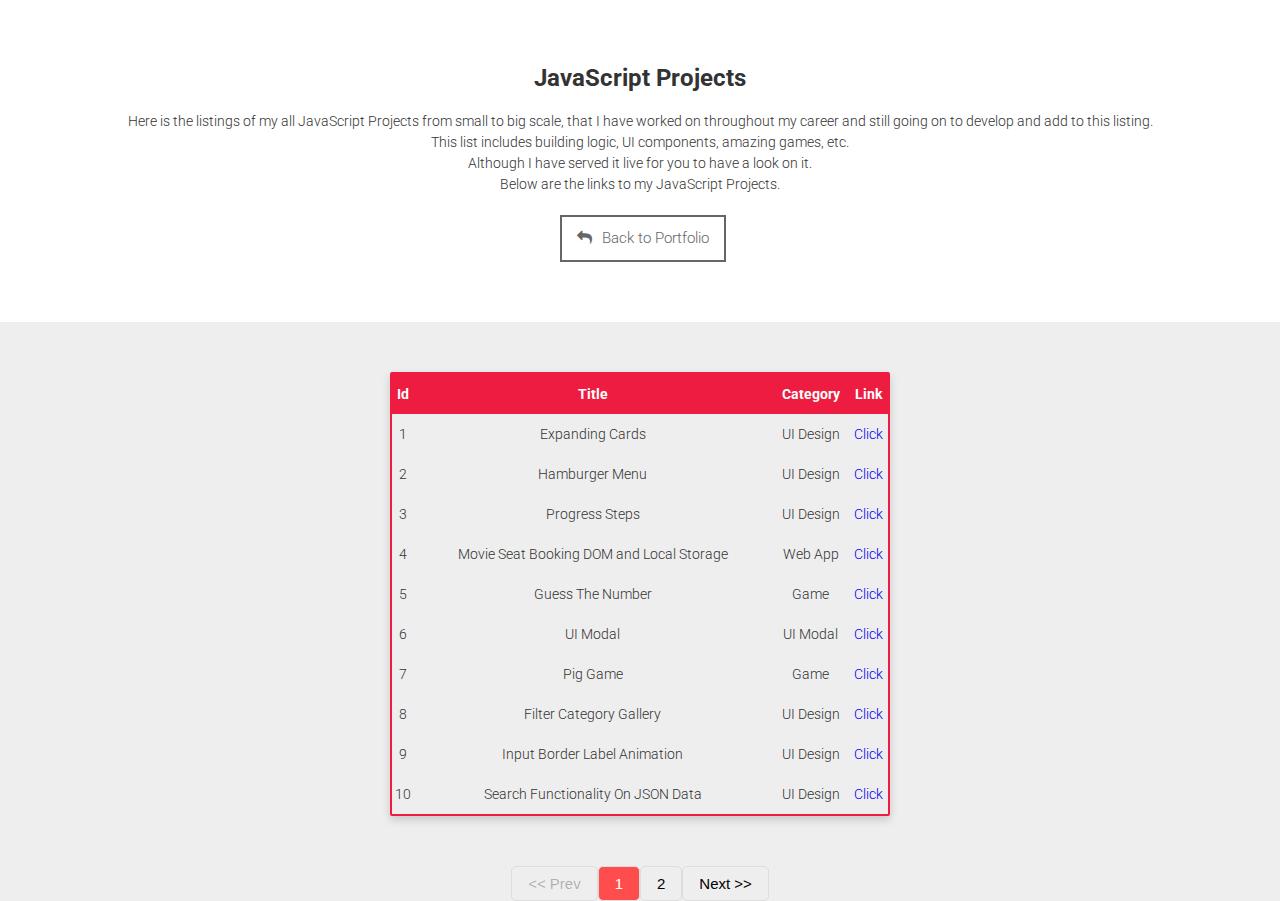
<file: index.html>
<!DOCTYPE html>
<html lang="en">
  <head>
    <meta charset="UTF-8" />
    <meta http-equiv="X-UA-Compatible" content="IE=edge" />
    <meta name="viewport" content="width=device-width, initial-scale=1.0" />
    <title>JavaScript Projects</title>
    <link rel="stylesheet" href="style.css" />
    <link rel="stylesheet" href="./demo.css" />
    <script src="./data.js"></script>
  </head>
  <body>
    <header class="intro">
      <h1>JavaScript Projects</h1>
      <p>
        Here is the listings of my all JavaScript Projects from small to big
        scale, that I have worked on throughout my career and still going on to
        develop and add to this listing.
      </p>
      <p>
        This list includes building logic, UI components, amazing games, etc.
      </p>
      <p>Although I have served it live for you to have a look on it.</p>
      <p>Below are the links to my JavaScript Projects.</p>

      <div class="action">
        <a
          href="https://jimi-chhatrala.github.io/"
          title="Back to Portfolio"
          class="btn back"
          target="_blank"
          >Back to Portfolio</a
        >
      </div>
    </header>
    <div id="box"></div>
    <script>
      var html = '<table id="myTable">';
      html +=
        '<tr><th>Id</th><th>Title</th><th>Category</th><th>Link</th></tr>';
      for (var i = 0; i < rows.length; i++) {
        html += '<tr>';
        html += '<td>' + rows[i].id + '</td>';
        html += '<td>' + rows[i].title + '</td>';
        html += '<td>' + rows[i].category + '</td>';
        html +=
          '<td><a href="' +
          rows[i].demolink +
          '" target="_blank" class="project__link">Click</a></td>';

        html += '</tr>';
      }
      html += '</table>';
      document.getElementById('box').innerHTML = html;
    </script>

    <!-- <div id="box"></div>
    <script>
      var html = '<ol>';
      for (var i = 0; i < rows.length; i++) {
        html += '<li>';
        html += '<a href="' + rows[i].link;
        html += '" target="_blank" class="project__link">' + rows[i].name;
        html += '</a>';
        html += '</li>';
      }
      html += '</ol>';
      document.getElementById('box').innerHTML = html;
    </script> -->
    <script src="./script.js"></script>
  </body>
</html>
</file>
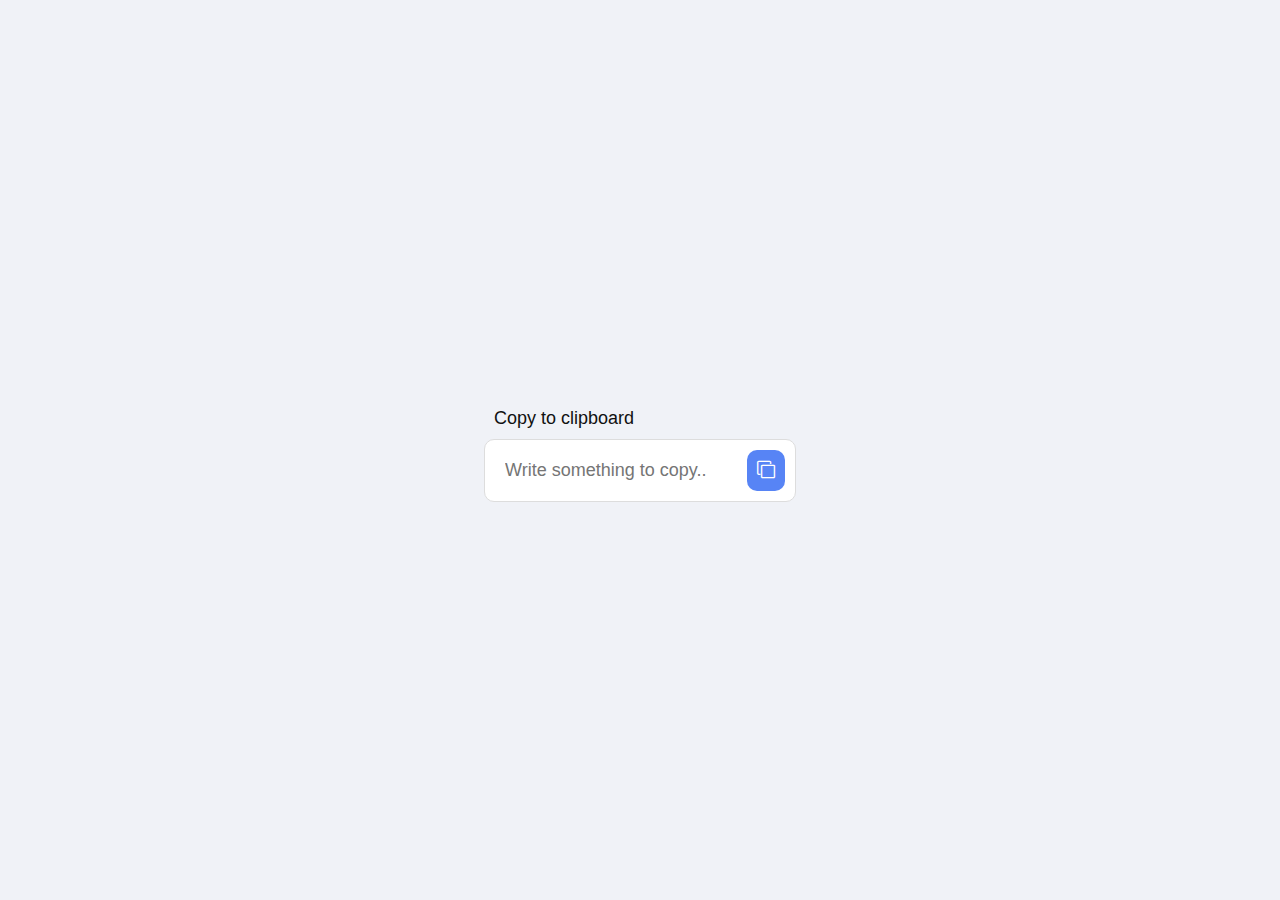
<file: Copy Text To Clipboard/index.html>
<!DOCTYPE html>
<html lang="en">
  <head>
    <meta charset="UTF-8" />
    <meta http-equiv="X-UA-Compatible" content="IE=edge" />
    <meta name="viewport" content="width=device-width, initial-scale=1.0" />
    <title>Copy to clipboard using HTML, CSS and JavaScript</title>
    <link
      rel="stylesheet"
      href="https://cdnjs.cloudflare.com/ajax/libs/font-awesome/4.7.0/css/font-awesome.min.css"
    />
    <link rel="stylesheet" href="./style.css" />
  </head>
  <body>
    <div class="container">
      <div class="label">Copy to clipboard</div>
      <div class="copy-text">
        <input
          type="text"
          class="text"
          placeholder="Write something to copy.."
        />
        <button>
          <i class="fa fa-clone"></i>
        </button>
      </div>
    </div>
    <script src="./script.js"></script>
  </body>
</html>
</file>
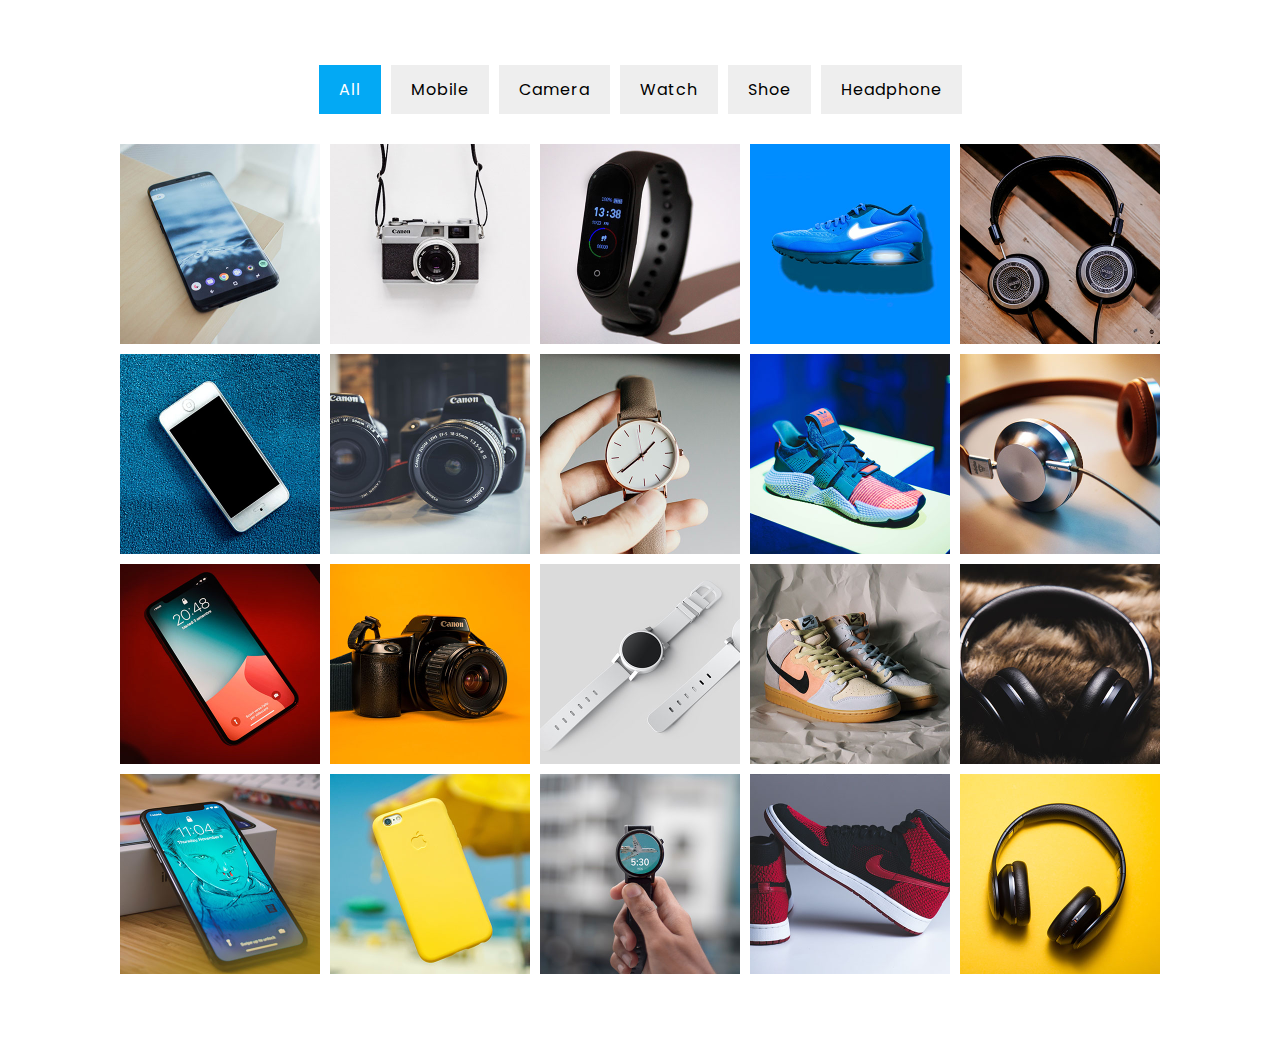
<file: Filter Category Gallery/index.html>
<!DOCTYPE html>
<html lang="en">
  <head>
    <meta charset="UTF-8" />
    <meta http-equiv="X-UA-Compatible" content="IE=edge" />
    <meta name="viewport" content="width=device-width, initial-scale=1.0" />
    <title>Portfolio Filter using Javascript</title>
    <link rel="stylesheet" href="style.css" />
  </head>
  <body>
    <section>
      <ul>
        <li class="list active" data-filter="all">All</li>
        <li class="list" data-filter="mobile">Mobile</li>
        <li class="list" data-filter="camera">Camera</li>
        <li class="list" data-filter="watch">Watch</li>
        <li class="list" data-filter="shoe">Shoe</li>
        <li class="list" data-filter="headphone">Headphone</li>
      </ul>

      <div class="product">
        <div class="itemBox" data-item="mobile">
          <img src="./images/mobile1.jpg" alt="" srcset="" />
        </div>
        <div class="itemBox" data-item="camera">
          <img src="./images/camera1.jpg" alt="" srcset="" />
        </div>
        <div class="itemBox" data-item="watch">
          <img src="./images/watch1.jpg" alt="" srcset="" />
        </div>
        <div class="itemBox" data-item="shoe">
          <img src="./images/shoe1.jpg" alt="" srcset="" />
        </div>
        <div class="itemBox" data-item="headphone">
          <img src="./images/headphone1.jpg" alt="" srcset="" />
        </div>
        <div class="itemBox" data-item="mobile">
          <img src="./images/mobile2.jpg" alt="" srcset="" />
        </div>
        <div class="itemBox" data-item="camera">
          <img src="./images/camera2.jpg" alt="" srcset="" />
        </div>
        <div class="itemBox" data-item="watch">
          <img src="./images/watch2.jpg" alt="" srcset="" />
        </div>
        <div class="itemBox" data-item="shoe">
          <img src="./images/shoe2.jpg" alt="" srcset="" />
        </div>
        <div class="itemBox" data-item="headphone">
          <img src="./images/headphone2.jpg" alt="" srcset="" />
        </div>
        <div class="itemBox" data-item="mobile">
          <img src="./images/mobile3.jpg" alt="" srcset="" />
        </div>
        <div class="itemBox" data-item="camera">
          <img src="./images/camera3.jpg" alt="" srcset="" />
        </div>
        <div class="itemBox" data-item="watch">
          <img src="./images/watch3.jpg" alt="" srcset="" />
        </div>
        <div class="itemBox" data-item="shoe">
          <img src="./images/shoe3.jpg" alt="" srcset="" />
        </div>
        <div class="itemBox" data-item="headphone">
          <img src="./images/headphone3.jpg" alt="" srcset="" />
        </div>
        <div class="itemBox" data-item="mobile">
          <img src="./images/mobile4.jpg" alt="" srcset="" />
        </div>
        <div class="itemBox" data-item="mobile">
          <img src="./images/mobile5.jpg" alt="" srcset="" />
        </div>
        <div class="itemBox" data-item="watch">
          <img src="./images/watch4.jpg" alt="" srcset="" />
        </div>
        <div class="itemBox" data-item="shoe">
          <img src="./images/shoe4.jpg" alt="" srcset="" />
        </div>
        <div class="itemBox" data-item="headphone">
          <img src="./images/headphone4.jpg" alt="" srcset="" />
        </div>
      </div>
    </section>

    <script>
      let list = document.querySelectorAll(".list");
      let itemBox = document.querySelectorAll(".itemBox");

      for (let i = 0; i < list.length; i++) {
        list[i].addEventListener("click", function () {
          for (let j = 0; j < list.length; j++) {
            list[j].classList.remove("active");
          }
          this.classList.add("active");

          let dataFilter = this.getAttribute("data-filter");

          for (let k = 0; k < itemBox.length; k++) {
            itemBox[k].classList.remove("active");
            itemBox[k].classList.add("hide");

            if (
              itemBox[k].getAttribute("data-item") == dataFilter ||
              dataFilter == "all"
            ) {
              itemBox[k].classList.remove("hide");
              itemBox[k].classList.add("active");
            }
          }
        });
      }
    </script>
  </body>
</html>
</file>
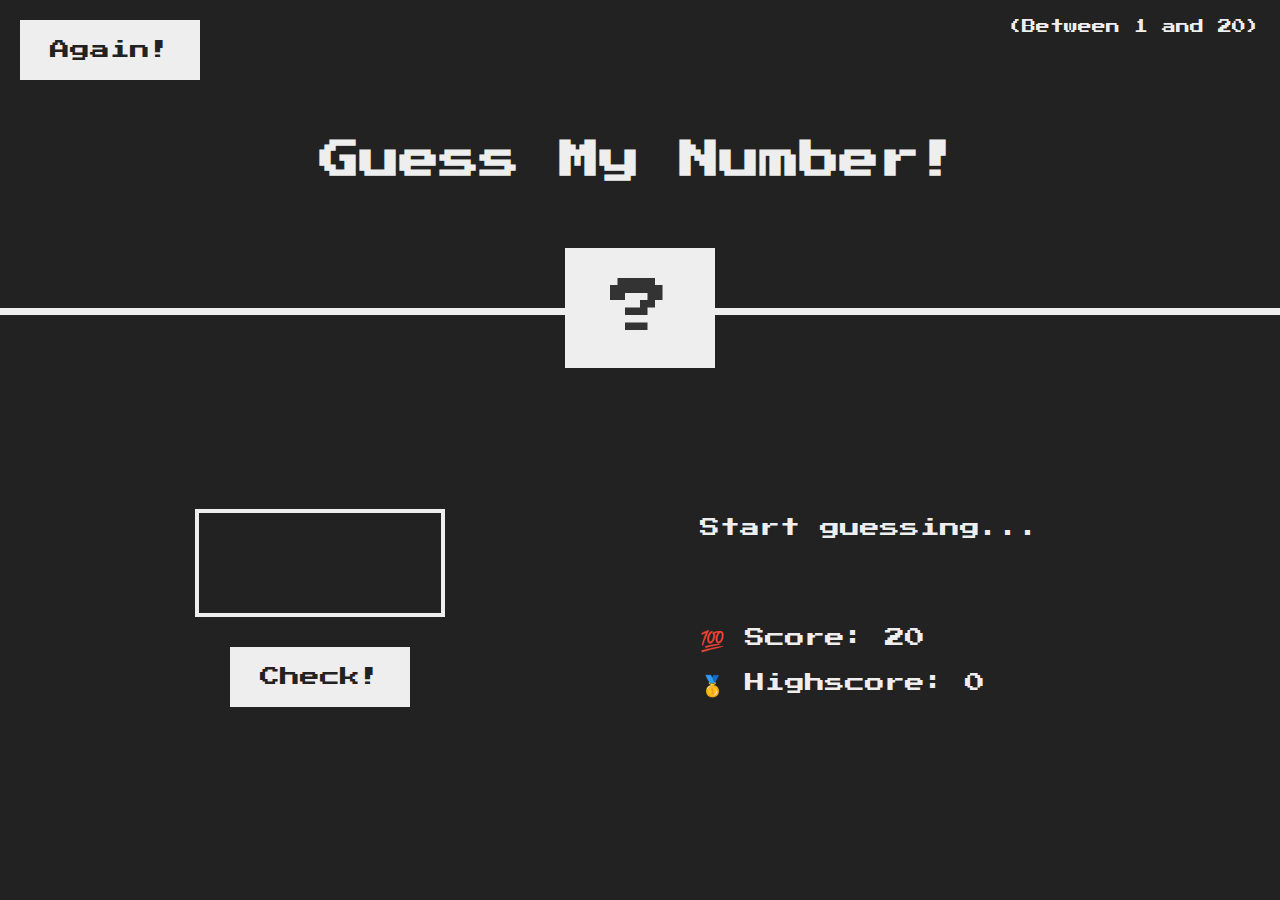
<file: Guess the number/index.html>
<!DOCTYPE html>
<html lang="en">
  <head>
    <meta charset="UTF-8" />
    <meta name="viewport" content="width=device-width, initial-scale=1.0" />
    <meta http-equiv="X-UA-Compatible" content="ie=edge" />
    <link rel="stylesheet" href="style.css" />
    <title>Guess My Number!</title>
  </head>
  <body>
    <header>
      <h1>Guess My Number!</h1>
      <p class="between">(Between 1 and 20)</p>
      <button class="btn again">Again!</button>
      <div class="number">?</div>
    </header>
    <main>
      <section class="left">
        <input type="number" class="guess" />
        <button class="btn check">Check!</button>
      </section>
      <section class="right">
        <p class="message">Start guessing...</p>
        <p class="label-score">💯 Score: <span class="score">20</span></p>
        <p class="label-highscore">
          🥇 Highscore: <span class="highscore">0</span>
        </p>
      </section>
    </main>
    <script src="script.js"></script>
  </body>
</html>
</file>
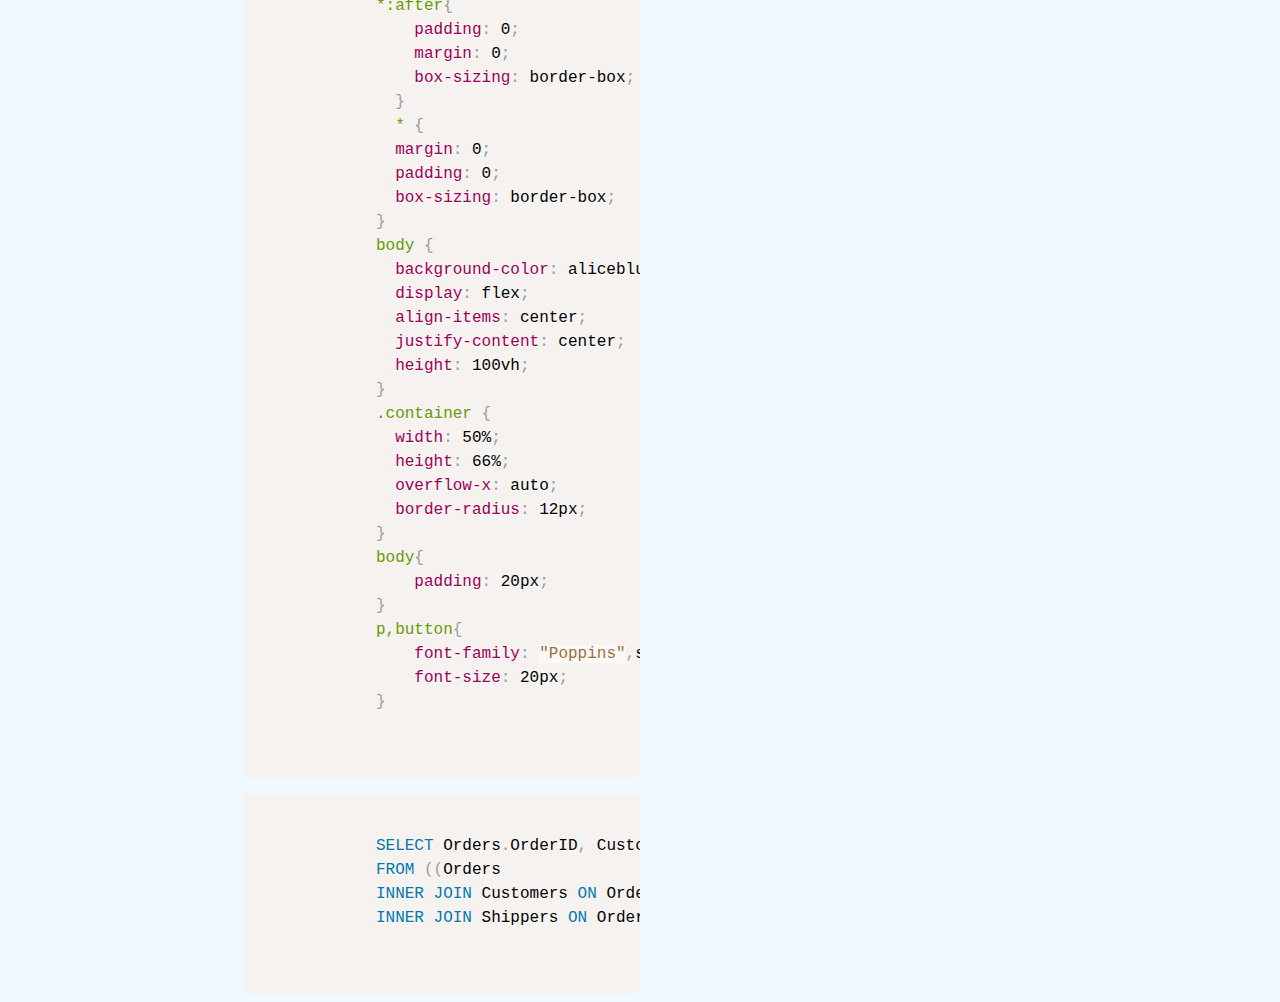
<file: Highlight Code Snippets With Copy Button/index.html>
<!DOCTYPE html>
<html lang="en">
  <head>
    <meta charset="UTF-8" />
    <meta http-equiv="X-UA-Compatible" content="IE=edge" />
    <meta name="viewport" content="width=device-width, initial-scale=1.0" />
    <link rel="stylesheet" href="./style.css" />
    <link rel="stylesheet" href="./lang/prism.css" />
    <title>Highlight Code Snippets with Copy Button</title>
  </head>
  <body>
    <div class="box">
      <div class="container">
        <div class="code-wrapper">
          <pre>
            <code id="code" class="language-css">
              *,
              *:before,
            *:after{
                padding: 0;
                margin: 0;
                box-sizing: border-box;
              }
              * {
              margin: 0;
              padding: 0;
              box-sizing: border-box;
            }
            body {
              background-color: aliceblue;
              display: flex;
              align-items: center;
              justify-content: center;
              height: 100vh;
            }
            .container {
              width: 50%;
              height: 66%;
              overflow-x: auto;
              border-radius: 12px;
            }            
            body{
                padding: 20px;
            }
            p,button{
                font-family: "Poppins",sans-serif;
                font-size: 20px;
            }
          </code>
        </pre>
          <button id="copy-button">Copy</button>
        </div>
      </div>
      <div class="container">
        <div class="code-wrapper">
          <pre>
          <code id="code" class="language-sql">
            SELECT Orders.OrderID, Customers.CustomerName, Shippers.ShipperName
            FROM ((Orders
            INNER JOIN Customers ON Orders.CustomerID = Customers.CustomerID)
            INNER JOIN Shippers ON Orders.ShipperID = Shippers.ShipperID);
          </code>
        </pre>
          <button id="copy-button">Copy</button>
        </div>
      </div>
    </div>

    <script src="./lang/prism.js"></script>
  </body>
</html>
</file>
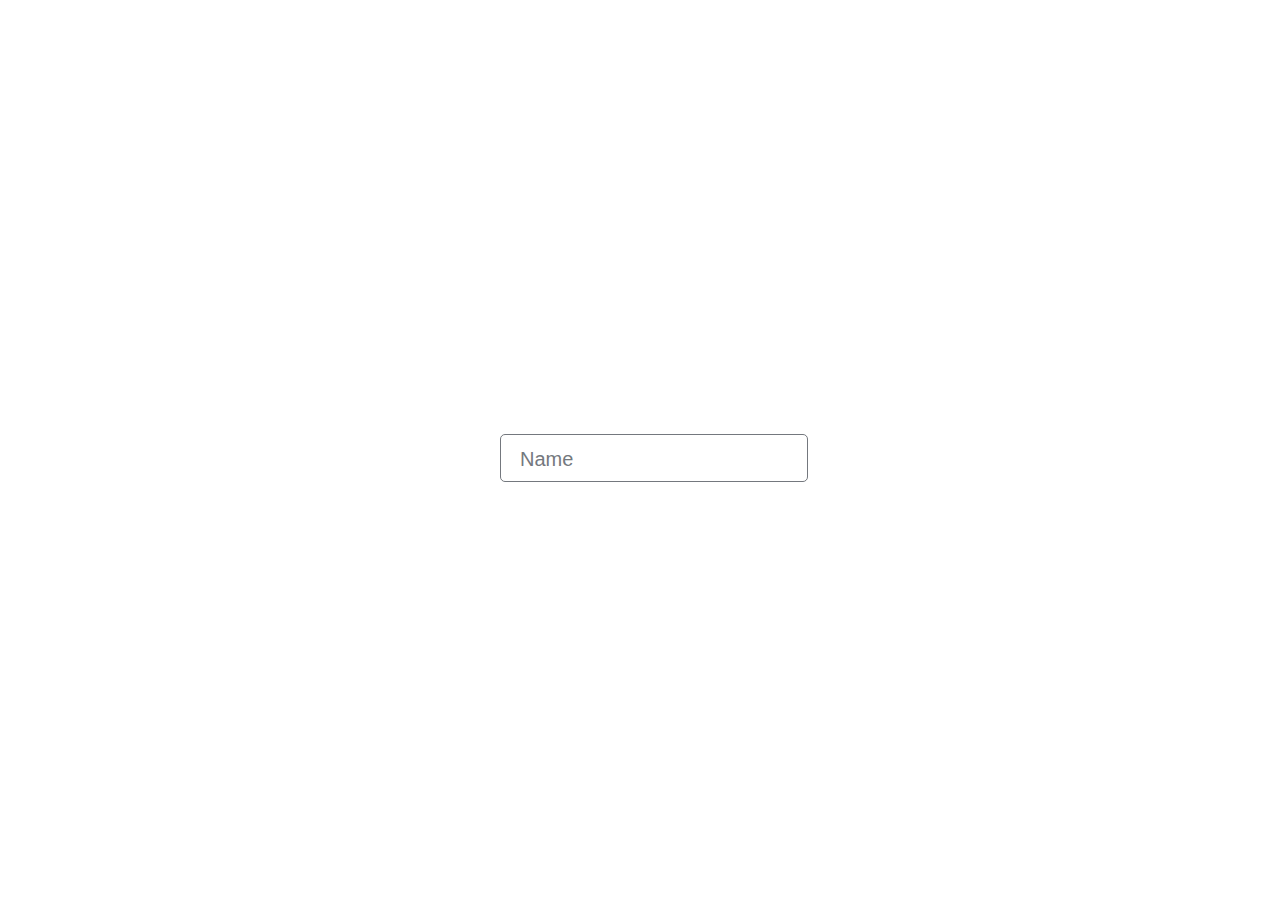
<file: Input Border Label Animation/index.html>
<!DOCTYPE html>
<html lang="en">
  <head>
    <meta charset="UTF-8" />
    <meta http-equiv="X-UA-Compatible" content="IE=edge" />
    <meta name="viewport" content="width=device-width, initial-scale=1.0" />
    <title>Input Border Label Animation</title>
    <link rel="stylesheet" href="style.css" />
  </head>
  <body>
    <form>
      <div class="input-container">
        <input
          type="text"
          id="username"
          autocomplete="off"
          placeholder=" "
          required
          class="text-input"
        />
        <label for="username" class="label">Name</label>
      </div>
    </form>
  </body>
</html>
</file>
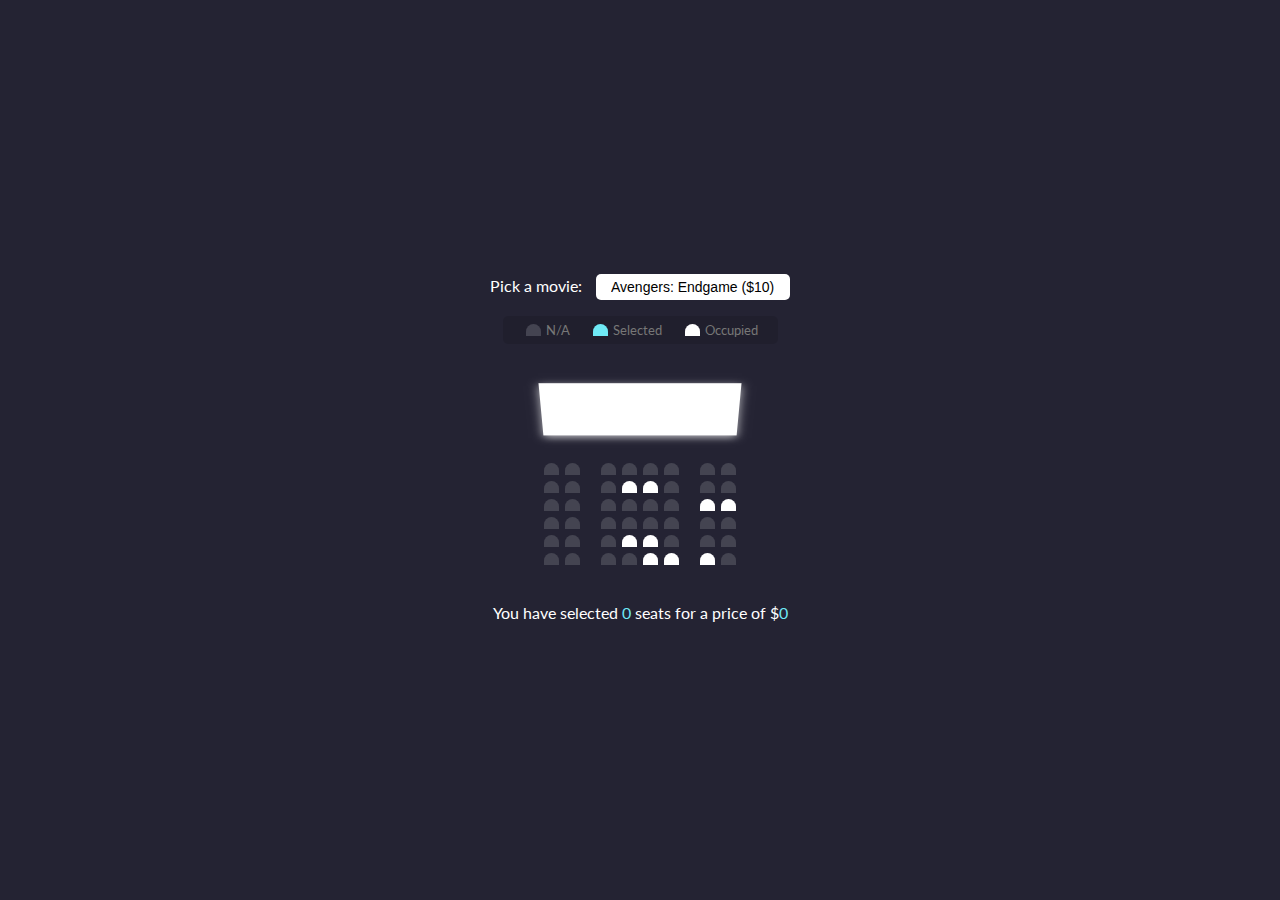
<file: Movie Seat Booking DOM and Local Storage/index.html>
<!DOCTYPE html>
<html lang="en">
  <head>
    <meta charset="UTF-8" />
    <meta http-equiv="X-UA-Compatible" content="IE=edge" />
    <meta name="viewport" content="width=device-width, initial-scale=1.0" />
    <link rel="stylesheet" href="./style.css" />
    <title>Movie Seat Booking</title>
  </head>
  <body>
    <div class="movie-container">
      <label>Pick a movie:</label>
      <select id="movie">
        <option value="10">Avengers: Endgame ($10)</option>
        <option value="12">Joker ($12)</option>
        <option value="8">Toy Story 4 ($8)</option>
        <option value="9">The Lion King ($9)</option>
      </select>
    </div>

    <ul class="showcase">
      <li>
        <div class="seat"></div>
        <small>N/A</small>
      </li>
      <li>
        <div class="seat selected"></div>
        <small>Selected</small>
      </li>
      <li>
        <div class="seat occupied"></div>
        <small>Occupied</small>
      </li>
    </ul>

    <div class="container">
      <div class="screen"></div>

      <div class="row">
        <div class="seat"></div>
        <div class="seat"></div>
        <div class="seat"></div>
        <div class="seat"></div>
        <div class="seat"></div>
        <div class="seat"></div>
        <div class="seat"></div>
        <div class="seat"></div>
      </div>
      <div class="row">
        <div class="seat"></div>
        <div class="seat"></div>
        <div class="seat"></div>
        <div class="seat occupied"></div>
        <div class="seat occupied"></div>
        <div class="seat"></div>
        <div class="seat"></div>
        <div class="seat"></div>
      </div>
      <div class="row">
        <div class="seat"></div>
        <div class="seat"></div>
        <div class="seat"></div>
        <div class="seat"></div>
        <div class="seat"></div>
        <div class="seat"></div>
        <div class="seat occupied"></div>
        <div class="seat occupied"></div>
      </div>
      <div class="row">
        <div class="seat"></div>
        <div class="seat"></div>
        <div class="seat"></div>
        <div class="seat"></div>
        <div class="seat"></div>
        <div class="seat"></div>
        <div class="seat"></div>
        <div class="seat"></div>
      </div>
      <div class="row">
        <div class="seat"></div>
        <div class="seat"></div>
        <div class="seat"></div>
        <div class="seat occupied"></div>
        <div class="seat occupied"></div>
        <div class="seat"></div>
        <div class="seat"></div>
        <div class="seat"></div>
      </div>
      <div class="row">
        <div class="seat"></div>
        <div class="seat"></div>
        <div class="seat"></div>
        <div class="seat"></div>
        <div class="seat occupied"></div>
        <div class="seat occupied"></div>
        <div class="seat occupied"></div>
        <div class="seat"></div>
      </div>
    </div>

    <p class="text">
      You have selected <span id="count">0</span> seats for a price of $<span
        id="total"
        >0</span
      >
    </p>

    <script src="./script.js"></script>
  </body>
</html>
</file>
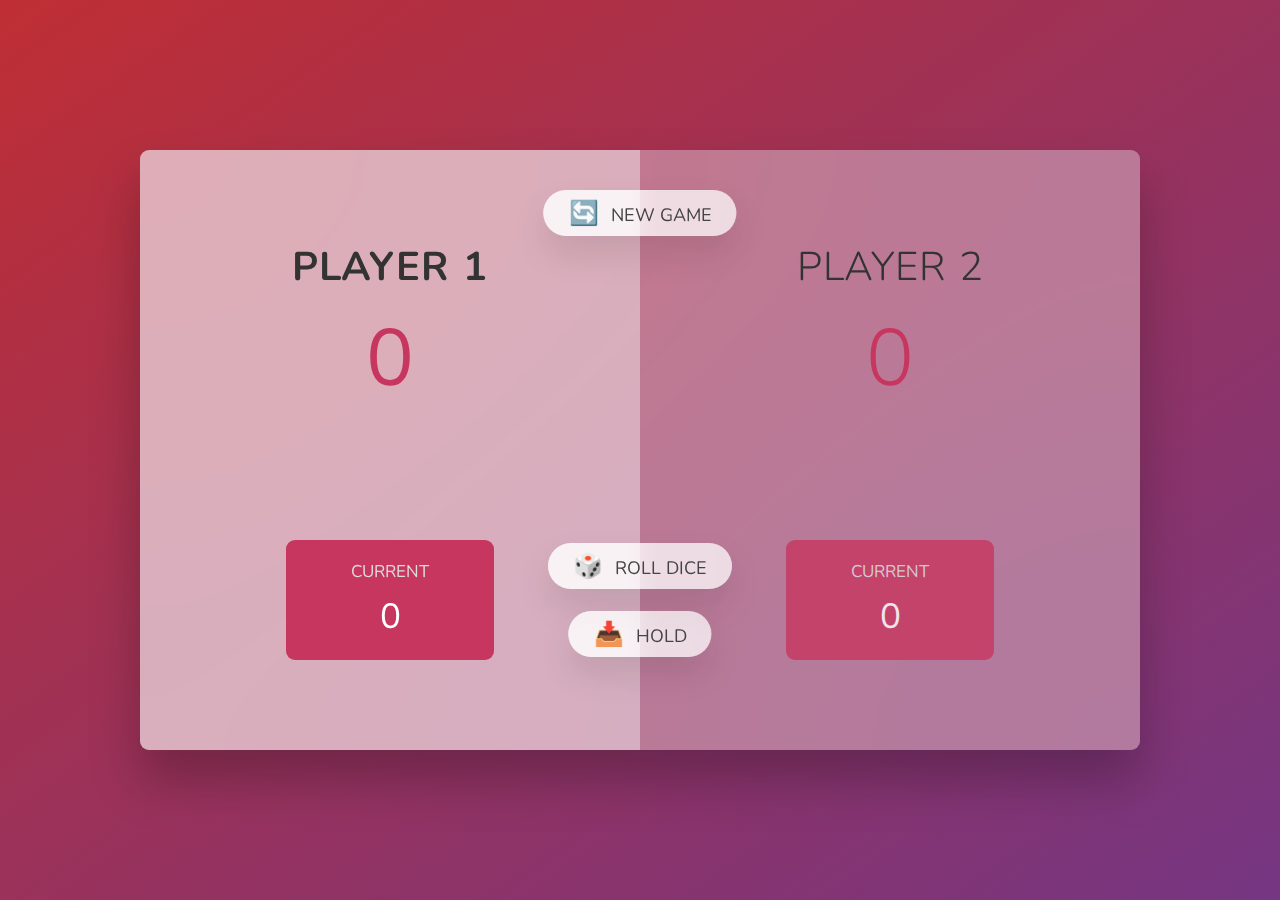
<file: Pig Game/index.html>
<!DOCTYPE html>
<html lang="en">
  <head>
    <meta charset="UTF-8" />
    <meta name="viewport" content="width=device-width, initial-scale=1.0" />
    <meta http-equiv="X-UA-Compatible" content="ie=edge" />
    <link rel="stylesheet" href="style.css" />
    <title>Pig Game</title>
  </head>
  <body>
    <main>
      <section class="player player--0 player--active">
        <h2 class="name" id="name--0">Player 1</h2>
        <p class="score" id="score--0">43</p>
        <div class="current">
          <p class="current-label">Current</p>
          <p class="current-score" id="current--0">0</p>
        </div>
      </section>
      <section class="player player--1">
        <h2 class="name" id="name--1">Player 2</h2>
        <p class="score" id="score--1">24</p>
        <div class="current">
          <p class="current-label">Current</p>
          <p class="current-score" id="current--1">0</p>
        </div>
      </section>

      <img src="dice-5.png" alt="Playing dice" class="dice" />
      <button class="btn btn--new">🔄 New game</button>
      <button class="btn btn--roll">🎲 Roll dice</button>
      <button class="btn btn--hold">📥 Hold</button>
    </main>
    <script src="script.js"></script>
  </body>
</html>
</file>
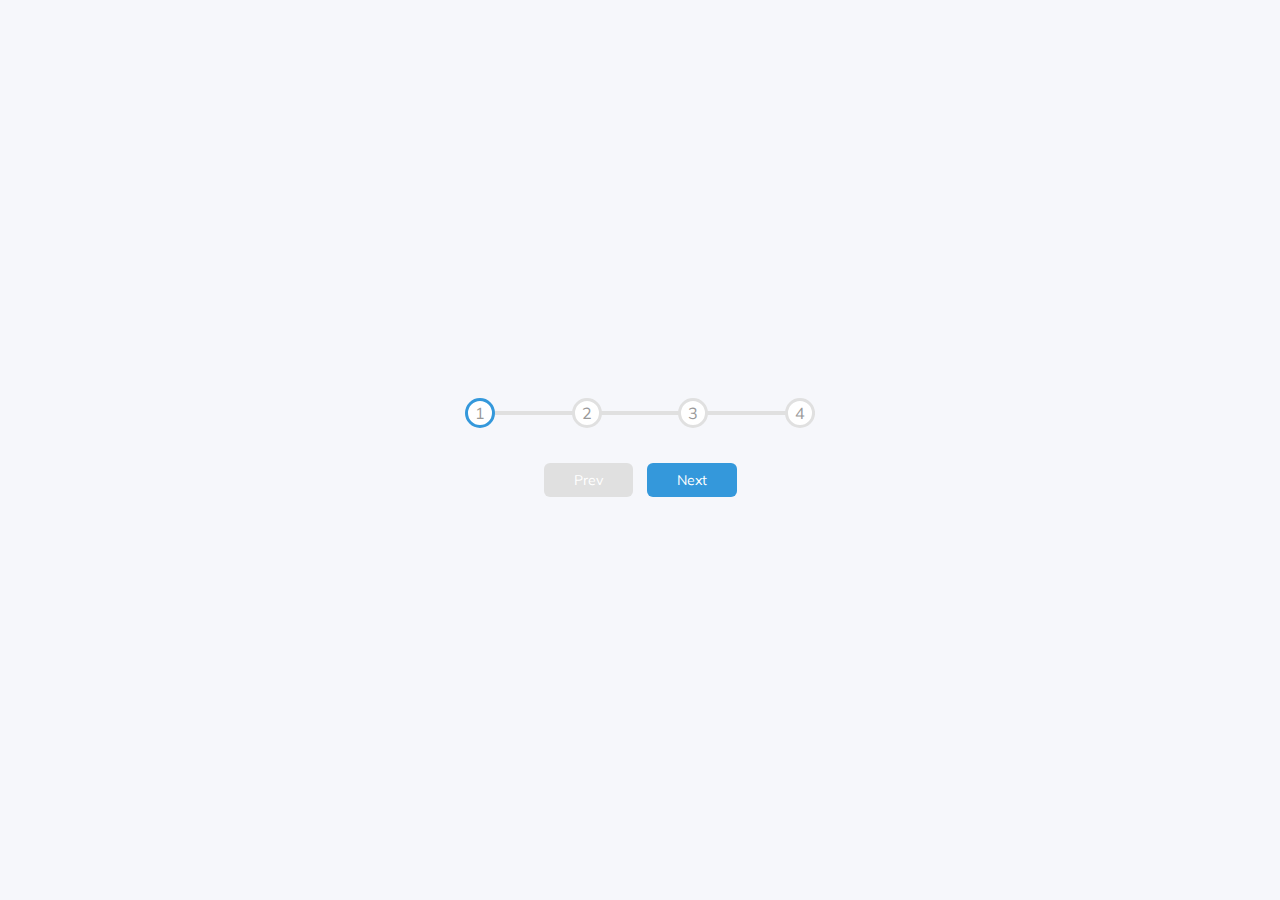
<file: Progress Steps/index.html>
<!DOCTYPE html>
<html lang="en">
  <head>
    <meta charset="UTF-8" />
    <meta http-equiv="X-UA-Compatible" content="IE=edge" />
    <meta name="viewport" content="width=device-width, initial-scale=1.0" />
    <link rel="stylesheet" href="style.css" />
    <title>Progress Steps</title>
  </head>
  <body>
    <div class="container">
      <div class="progress-container">
        <div class="progress" id="progress"></div>
        <div class="circle active">1</div>
        <div class="circle">2</div>
        <div class="circle">3</div>
        <div class="circle">4</div>
      </div>
      <button class="btn" id="prev" disabled>Prev</button>
      <button class="btn" id="next">Next</button>
    </div>
    <script src="script.js"></script>
  </body>
</html>
</file>
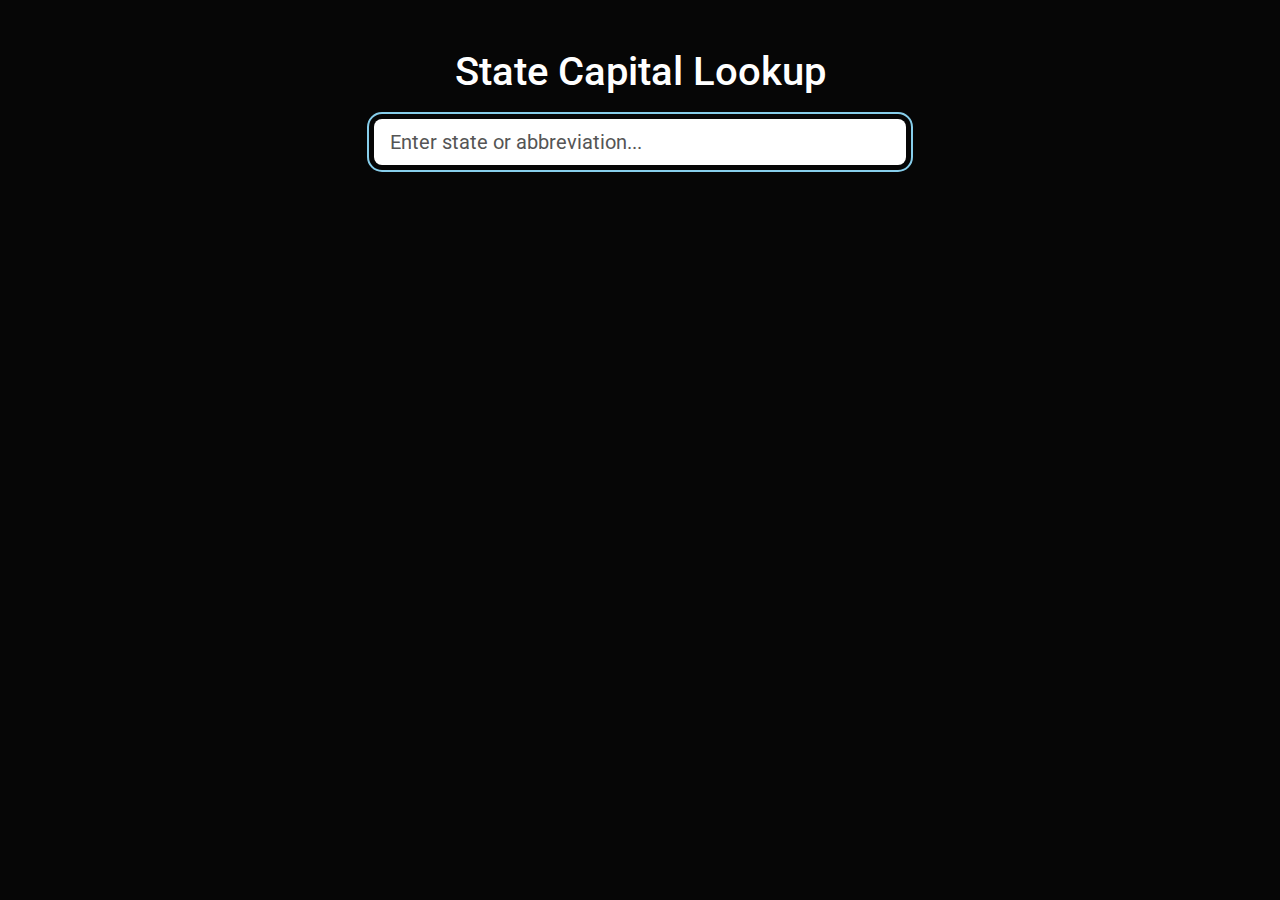
<file: Search Functionality On JSON Data/index.html>
<!DOCTYPE html>
<html lang="en">
  <head>
    <meta charset="UTF-8" />
    <meta http-equiv="X-UA-Compatible" content="IE=edge" />
    <meta name="viewport" content="width=device-width, initial-scale=1.0" />
    <link rel="stylesheet" href="./css/bootstrap.min.css" />
    <link rel="stylesheet" href="./css/style.css" />
    <title>Search Functionality Using JSON Data Of State Capitals</title>
  </head>
  <body>
    <div class="container mt-5">
      <div class="row">
        <div class="col-md-6 m-auto search-container">
          <h3 class="text-center mb-3">State Capital Lookup</h3>
          <div class="search-list-container">
            <div class="form-group">
              <input
                type="text"
                id="search"
                class="form-control form-control-lg"
                placeholder="Enter state or abbreviation..."
              />
            </div>
            <div id="match-list"></div>
          </div>
        </div>
      </div>
    </div>
    <script src="./data/data.js"></script>
    <script src="./js/main.js"></script>
  </body>
</html>
</file>
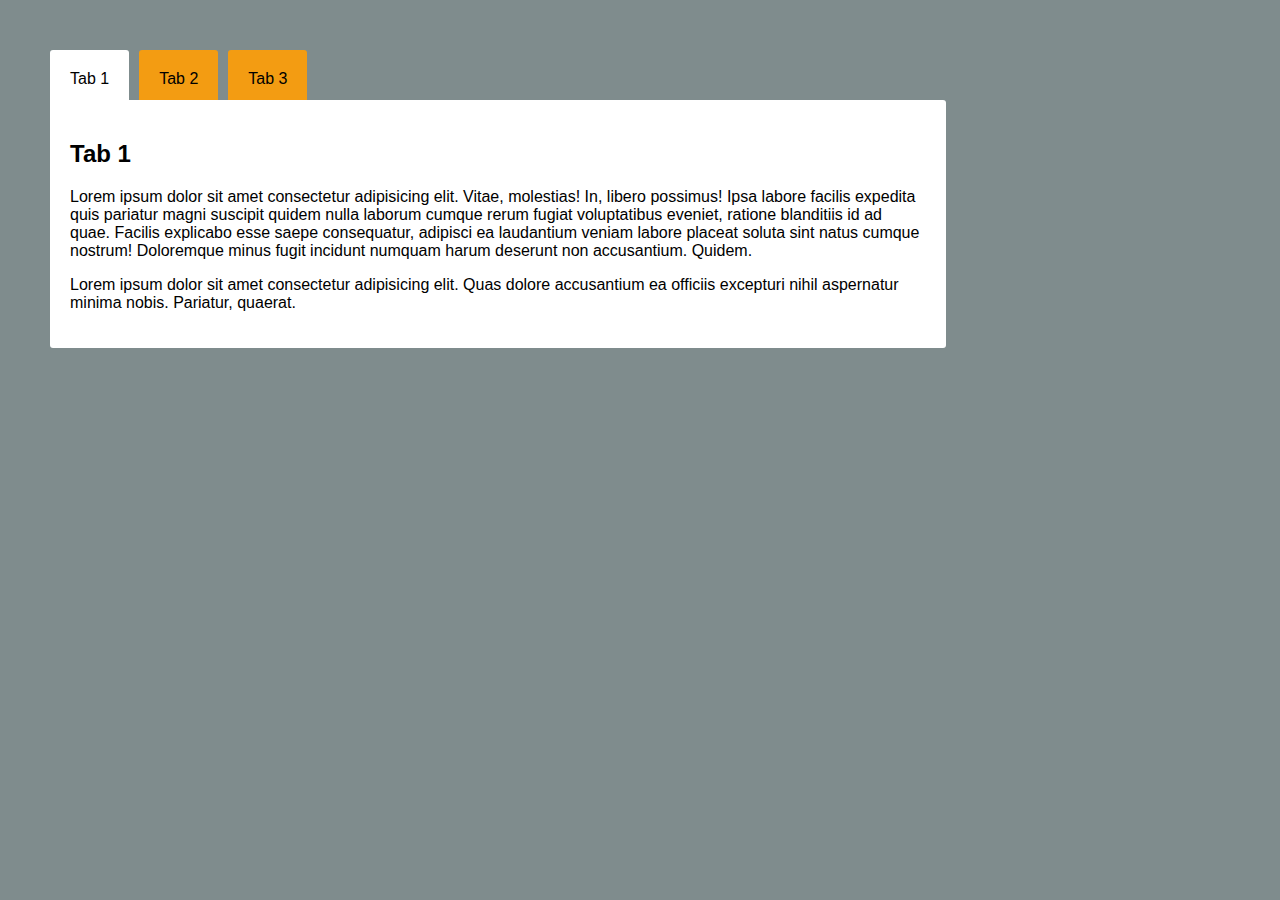
<file: Tabs Using HTML And CSS/index.html>
<!DOCTYPE html>
<html lang="en">
  <head>
    <meta charset="UTF-8" />
    <meta http-equiv="X-UA-Compatible" content="IE=edge" />
    <meta name="viewport" content="width=device-width, initial-scale=1.0" />
    <title>Tabs using HTML and CSS</title>
    <link rel="stylesheet" href="./style.css" />
  </head>
  <body>
    <ul class="tab-wrap">
      <li>
        <input type="radio" name="tab" id="tab-1" checked />
        <label for="tab-1">Tab 1</label>
        <div class="tab-content">
          <h2>Tab 1</h2>
          <p>
            Lorem ipsum dolor sit amet consectetur adipisicing elit. Vitae,
            molestias! In, libero possimus! Ipsa labore facilis expedita quis
            pariatur magni suscipit quidem nulla laborum cumque rerum fugiat
            voluptatibus eveniet, ratione blanditiis id ad quae. Facilis
            explicabo esse saepe consequatur, adipisci ea laudantium veniam
            labore placeat soluta sint natus cumque nostrum! Doloremque minus
            fugit incidunt numquam harum deserunt non accusantium. Quidem.
          </p>
          <p>
            Lorem ipsum dolor sit amet consectetur adipisicing elit. Quas dolore
            accusantium ea officiis excepturi nihil aspernatur minima nobis.
            Pariatur, quaerat.
          </p>
        </div>
      </li>
      <li>
        <input type="radio" name="tab" id="tab-2" />
        <label for="tab-2">Tab 2</label>
        <div class="tab-content">
          <h2>Tab 2</h2>
          <p>
            magni suscipit quidem nulla laborum cumque rerum fugiat voluptatibus
            eveniet, ratione blanditiis id ad quae. Facilis explicabo esse saepe
            consequatur, adipisci ea laudantium veniam labore placeat soluta
            sint natus cumque nostrum! Doloremque minus fugit incidunt numquam
            harum Lorem ipsum dolor sit amet consectetur adipisicing elit.
            Vitae, molestias! In, libero possimus! Ipsa labore facilis expedita
            quis pariatu deserunt non accusantium. Quidem.
          </p>
          <p>
            Lorem ipsum dolor sit amet consectetur adipisicing elit. Quas dolore
            accusantium ea officiis excepturi nihil aspernatur minima nobis.
            Pariatur, quaerat.
          </p>
        </div>
      </li>
      <li>
        <input type="radio" name="tab" id="tab-3" />
        <label for="tab-3">Tab 3</label>
        <div class="tab-content">
          <h2>Tab 3</h2>
          <p>
            aborum cumque rerum fugiat voluptatibus eveniet, ratione blanditiis
            id ad quae. Facilis explicabo esse saepe consequatur, adipisci ea
            laudantium veniam labore placeat soluta sint natus cumque nostrum!
            Doloremque minus fugit incidunt numquam harum deserunt non
            accusantium. Quidem. Lorem ipsum dolor sit amet consectetur
            adipisicing elit. Vitae, molestias! In, libero possimus! Ipsa labore
            facilis expedita quis pariatur magni suscipit quidem nulla l
          </p>
          <p>
            Lorem ipsum dolor sit amet consectetur adipisicing elit. Quas dolore
            accusantium ea officiis excepturi nihil aspernatur minima nobis.
            Pariatur, quaerat.
          </p>
        </div>
      </li>
    </ul>
  </body>
</html>
</file>
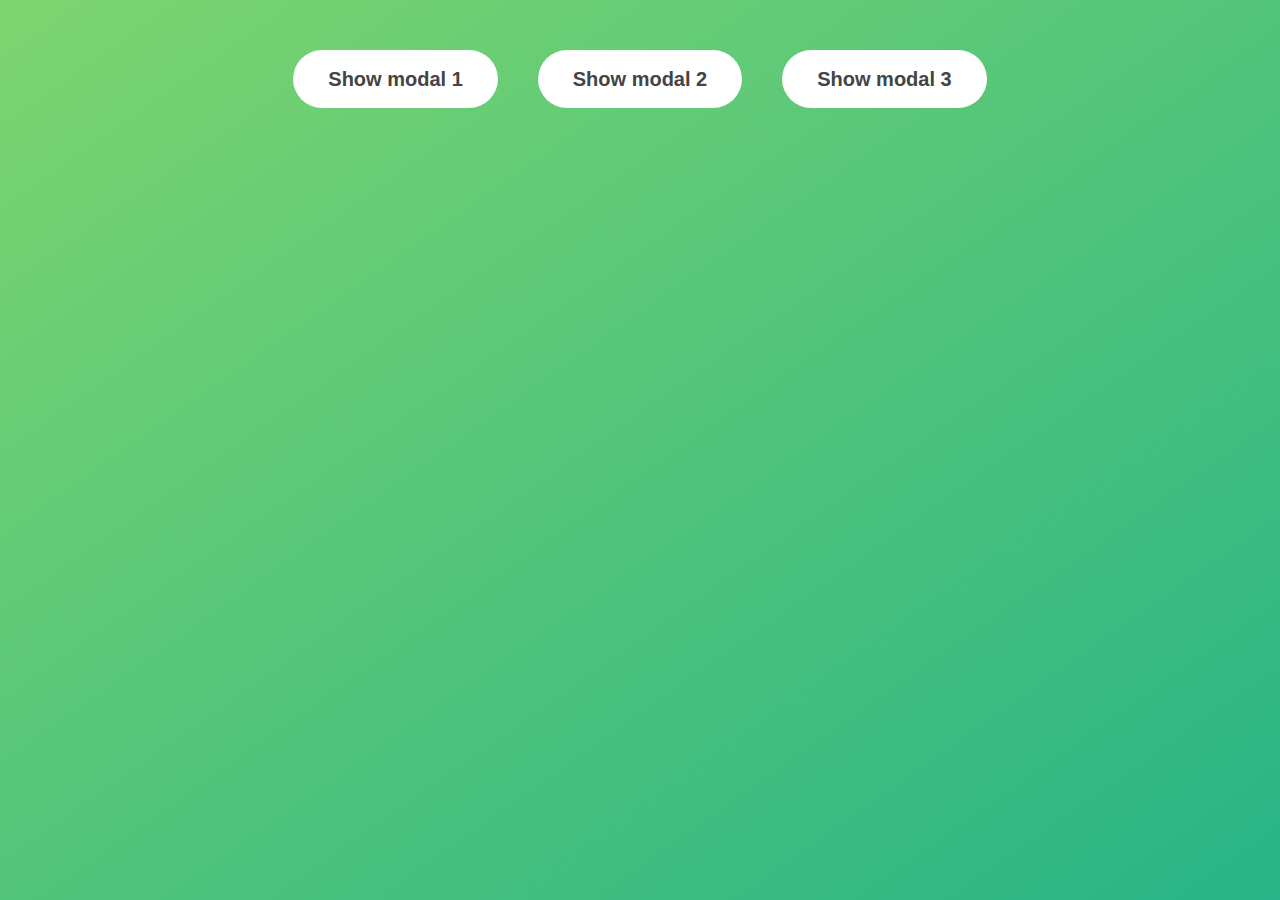
<file: UI Modal/index.html>
<!DOCTYPE html>
<html lang="en">
  <head>
    <meta charset="UTF-8" />
    <meta name="viewport" content="width=device-width, initial-scale=1.0" />
    <meta http-equiv="X-UA-Compatible" content="ie=edge" />
    <link rel="stylesheet" href="style.css" />
    <title>Modal window</title>
  </head>
  <body>
    <button class="show-modal">Show modal 1</button>
    <button class="show-modal">Show modal 2</button>
    <button class="show-modal">Show modal 3</button>

    <div class="modal hidden">
      <button class="close-modal">&times;</button>
      <h1>I'm a modal window 😍</h1>
      <p>
        Lorem ipsum dolor sit amet, consectetur adipisicing elit, sed do eiusmod
        tempor incididunt ut labore et dolore magna aliqua. Ut enim ad minim
        veniam, quis nostrud exercitation ullamco laboris nisi ut aliquip ex ea
        commodo consequat. Duis aute irure dolor in reprehenderit in voluptate
        velit esse cillum dolore eu fugiat nulla pariatur. Excepteur sint
        occaecat cupidatat non proident, sunt in culpa qui officia deserunt
        mollit anim id est laborum.
      </p>
    </div>
    <div class="overlay hidden"></div>

    <script src="script.js"></script>
  </body>
</html>
</file>
<file: style.css>
.project__link {
  text-decoration: none;
}

* {
  margin: 0;
  padding: 0;
  text-align: center;
}

body {
  background-color: #fafafa;
}

table {
  color: #333;
  font-size: 0.9em;
  font-weight: 300;
  line-height: 40px;
  border-collapse: separate;
  border-spacing: 0;
  border: 2px solid #ed1c40;
  width: 500px;
  margin: 50px auto;
  box-shadow: 0 4px 8px 0 rgba(0, 0, 0, 0.16);
  border-radius: 2px;
}

th {
  background: #ed1c40;
  color: #fff;
  border: none;
}

tr:hover:not(th) {
  background-color: rgba(237, 28, 64, 0.1);
}

input[type='button'] {
  transition: all 0.3s;
  border: 1px solid #ddd;
  padding: 8px 16px;
  text-decoration: none;
  border-radius: 5px;
  font-size: 15px;
}

input[type='button']:not(.active) {
  background-color: transparent;
}

.active {
  background-color: #ff4d4d;
  color: #fff;
}

input[type='button']:hover:not(.active) {
  background-color: #ddd;
}
</file>
<file: Copy Text To Clipboard/style.css>
* {
  margin: 0;
  padding: 0;
  box-sizing: border-box;
}

body {
  font-family: 'Roboto', sans-serif;
  background-color: #f0f2f7;
}

.container {
  position: absolute;
  top: 50%;
  transform: translate(-50%, -50%);
  left: 50%;
}

.label {
  padding: 10px;
  font-size: 18px;
  color: #111;
}

.copy-text {
  position: relative;
  padding: 10px;
  background: #fff;
  border: 1px solid #ddd;
  border-radius: 10px;
  display: flex;
}

.copy-text input.text {
  padding: 10px;
  font-size: 18px;
  color: #555;
  border: none;
  outline: none;
}

.copy-text button {
  padding: 10px;
  background: #5784f5;
  color: #fff;
  font-size: 18px;
  border: none;
  outline: none;
  border-radius: 10px;
  cursor: pointer;
}

.copy-text button:active {
  background-color: #809ce2;
}

.copy-text button::before {
  content: 'Copied';
  position: absolute;
  top: -45px;
  right: 0;
  background-color: #5c81dc;
  padding: 8px 10px;
  border-radius: 20px;
  font-size: 15px;
  display: none;
}

.copy-text button:after {
  content: '';
  position: absolute;
  top: -20px;
  right: 25px;
  width: 10px;
  height: 10px;
  background: #5c81dc;
  transform: rotate(45deg);
  display: none;
}

.copy-text.active button:before,
.copy-text.active button:after {
  display: block;
}
</file>
<file: Filter Category Gallery/style.css>
@import url("https://fonts.googleapis.com/css?family=Poppins:200,300,400,500,600,700,800,900&display=swap");

* {
  margin: 0;
  padding: 0;
  box-sizing: border-box;
  font-family: "Poppins", sans-serif;
}

section {
  padding: 20px;
  width: 100%;
  display: flex;
  justify-content: center;
  align-items: center;
  flex-direction: column;
  margin: 40px auto;
}

section ul {
  display: flex;
  justify-content: center;
  align-items: center;
  flex-wrap: wrap;
  margin-bottom: 20px;
}

section ul li {
  list-style: none;
  background: #eee;
  padding: 12px 20px;
  margin: 5px;
  letter-spacing: 1px;
  cursor: pointer;
}

section ul li.active {
  background: #03a9f4;
  color: #fff;
}

.product {
  display: flex;
  justify-content: center;
  align-items: center;
  flex-wrap: wrap;
}

.product .itemBox {
  position: relative;
  width: 200px;
  height: 200px;
  margin: 5px;
  display: block;
}

.product .itemBox.hide {
  display: none;
}

.product .itemBox img {
  position: absolute;
  top: 0;
  left: 0;
  width: 100%;
  height: 100%;
  object-fit: cover;
}
</file>
<file: Guess the number/style.css>
@import url('https://fonts.googleapis.com/css?family=Press+Start+2P&display=swap');

* {
  margin: 0;
  padding: 0;
  box-sizing: inherit;
}

html {
  font-size: 62.5%;
  box-sizing: border-box;
}

body {
  font-family: 'Press Start 2P', sans-serif;
  color: #eee;
  background-color: #222;
  /* background-color: #60b347; */
}

/* LAYOUT */
header {
  position: relative;
  height: 35vh;
  border-bottom: 7px solid #eee;
}

main {
  height: 65vh;
  color: #eee;
  display: flex;
  align-items: center;
  justify-content: space-around;
}

.left {
  width: 52rem;
  display: flex;
  flex-direction: column;
  align-items: center;
}

.right {
  width: 52rem;
  font-size: 2rem;
}

/* ELEMENTS STYLE */
h1 {
  font-size: 4rem;
  text-align: center;
  position: absolute;
  width: 100%;
  top: 52%;
  left: 50%;
  transform: translate(-50%, -50%);
}

.number {
  background: #eee;
  color: #333;
  font-size: 6rem;
  width: 15rem;
  padding: 3rem 0rem;
  text-align: center;
  position: absolute;
  bottom: 0;
  left: 50%;
  transform: translate(-50%, 50%);
}

.between {
  font-size: 1.4rem;
  position: absolute;
  top: 2rem;
  right: 2rem;
}

.again {
  position: absolute;
  top: 2rem;
  left: 2rem;
}

.guess {
  background: none;
  border: 4px solid #eee;
  font-family: inherit;
  color: inherit;
  font-size: 5rem;
  padding: 2.5rem;
  width: 25rem;
  text-align: center;
  display: block;
  margin-bottom: 3rem;
}

.btn {
  border: none;
  background-color: #eee;
  color: #222;
  font-size: 2rem;
  font-family: inherit;
  padding: 2rem 3rem;
  cursor: pointer;
}

.btn:hover {
  background-color: #ccc;
}

.message {
  margin-bottom: 8rem;
  height: 3rem;
}

.label-score {
  margin-bottom: 2rem;
}
</file>
<file: Highlight Code Snippets With Copy Button/style.css>
* {
  margin: 0;
  padding: 0;
  box-sizing: border-box;
}

body {
  background-color: aliceblue;
  display: flex;
  align-items: center;
  justify-content: center;
  height: 100vh;
}

.box {
  display: flex;
  flex-direction: column;
}

.container {
  width: 50%;
  height: 66%;
  overflow-x: auto;
  border-radius: 12px;
}

.language {
  color: #fff;
  background-color: #1f4287;
  padding: 12px 16px;
  border-radius: 5px 5px 0 0;
  text-align: right;
}

.code-wrapper {
  position: relative;
}

.code-wrapper pre {
  background-color: #071e3d;
  color: white;
  padding: 8px 20px;
  border-radius: 0 0 5px 5px;
}

#copy-button {
  position: absolute;
  top: 8px;
  right: 8px;
  padding: 7px;
  background-color: #2d2d2d;
  outline: none;
  color: white;
  border-radius: 8px;
  cursor: pointer;
  transition: all 0.2s ease-in;
  opacity: 0;
  border: 1px solid antiquewhite;
}

#copy-button.show-msg {
  display: none;
}

#copy-button:hover {
  background-color: #423e3e;
}

.code-wrapper:hover #copy-button {
  opacity: 1;
}
</file>
<file: Highlight Code Snippets With Copy Button/lang/prism.css>
/* PrismJS 1.29.0
https://prismjs.com/download.html#themes=prism&languages=markup+css+clike+javascript+sql */
code[class*=language-],pre[class*=language-]{color:#000;background:0 0;text-shadow:0 1px #fff;font-family:Consolas,Monaco,'Andale Mono','Ubuntu Mono',monospace;font-size:1em;text-align:left;white-space:pre;word-spacing:normal;word-break:normal;word-wrap:normal;line-height:1.5;-moz-tab-size:4;-o-tab-size:4;tab-size:4;-webkit-hyphens:none;-moz-hyphens:none;-ms-hyphens:none;hyphens:none}code[class*=language-] ::-moz-selection,code[class*=language-]::-moz-selection,pre[class*=language-] ::-moz-selection,pre[class*=language-]::-moz-selection{text-shadow:none;background:#b3d4fc}code[class*=language-] ::selection,code[class*=language-]::selection,pre[class*=language-] ::selection,pre[class*=language-]::selection{text-shadow:none;background:#b3d4fc}@media print{code[class*=language-],pre[class*=language-]{text-shadow:none}}pre[class*=language-]{padding:1em;margin:.5em 0;overflow:auto}:not(pre)>code[class*=language-],pre[class*=language-]{background:#f5f2f0}:not(pre)>code[class*=language-]{padding:.1em;border-radius:.3em;white-space:normal}.token.cdata,.token.comment,.token.doctype,.token.prolog{color:#708090}.token.punctuation{color:#999}.token.namespace{opacity:.7}.token.boolean,.token.constant,.token.deleted,.token.number,.token.property,.token.symbol,.token.tag{color:#905}.token.attr-name,.token.builtin,.token.char,.token.inserted,.token.selector,.token.string{color:#690}.language-css .token.string,.style .token.string,.token.entity,.token.operator,.token.url{color:#9a6e3a;background:hsla(0,0%,100%,.5)}.token.atrule,.token.attr-value,.token.keyword{color:#07a}.token.class-name,.token.function{color:#dd4a68}.token.important,.token.regex,.token.variable{color:#e90}.token.bold,.token.important{font-weight:700}.token.italic{font-style:italic}.token.entity{cursor:help}
</file>
<file: Input Border Label Animation/style.css>
body {
  display: grid;
  place-content: center;
  height: 100vh;
  font-family: "Poppins", sans-serif;
  background: #fff;
  color: #fff;
}

.input-container {
  width: 280px;
  position: relative;
}

.label {
  position: absolute;
  left: 15px;
  top: 14px;
  transition: all 0.2s;
  padding: 0 5px;
  z-index: 1;
  color: #74787e;
  font-size: 20px;
  cursor: text;
}

.text-input {
  padding: 0.8rem;
  width: 100%;
  height: 100%;
  border: 1.2px solid #74787e;
  background: #fff;
  border-radius: 5px;
  font-size: 18px;
  outline: none;
  transition: all 0.1s;
  color: #000;
  cursor: text;
}

.text-input:hover {
  border: 1.2px solid #000;
}

.label::before {
  content: "";
  height: 5px;
  background-color: transparent;
  position: absolute;
  left: 0;
  top: 10px;
  width: 100%;
  z-index: -1;
}

.text-input:focus {
  border: 2px solid #1863ff;
}

.text-input:hover + .label {
  color: #000;
}

.text-input:focus + .label {
  color: #1863ff;
}

.text-input:focus + .label,
.filled,
.text-input:focus ~ .label,
.text-input:not(:placeholder-shown).text-input:not(:focus) ~ .label {
  top: -0.3rem;
  left: 0.5rem;
  font-size: 10px;
  background: #fff;
}

.text-input::placeholder {
  font-size: 16px;
  opacity: 0;
  transition: all 0.3s;
}

.text-input:focus::placeholder {
  opacity: 1;
  animation-delay: 0.2s;
}
</file>
<file: Movie Seat Booking DOM and Local Storage/style.css>
@import url("https://fonts.googleapis.com/css2?family=Lato&display=swap");

* {
  box-sizing: border-box;
}

body {
  background-color: #242333;
  color: #fff;
  display: flex;
  flex-direction: column;
  align-items: center;
  justify-content: center;
  height: 100vh;
  font-family: "Lato", sans-serif;
  margin: 0;
}

.movie-container select {
  background-color: #fff;
  border: 0;
  border-radius: 5px;
  font-size: 14px;
  margin-left: 10px;
  padding: 5px 15px 5px 15px;
  appearance: none;
  -moz-appearance: none;
  -webkit-appearance: none;
}

.container {
  perspective: 1000px;
  margin-bottom: 30px;
}

.seat {
  background-color: #444451;
  height: 12px;
  width: 15px;
  margin: 3px;
  border-top-left-radius: 10px;
  border-top-right-radius: 10px;
}

.seat.selected {
  background-color: #6feaf6;
}

.seat.occupied {
  background-color: #fff;
}

.seat:nth-of-type(2) {
  margin-right: 18px;
}

.seat:nth-last-of-type(2) {
  margin-left: 18px;
}

.seat:not(.occupied):hover {
  cursor: pointer;
  transform: scale(1.2);
}

.showcase .seat:not(.occupied):hover {
  cursor: default;
  transform: scale(1);
}

.showcase {
  background: rgba(0, 0, 0, 0.1);
  padding: 5px 10px;
  border-radius: 5px;
  color: #777;
  list-style-type: none;
  display: flex;
  justify-content: space-between;
}

.showcase li {
  display: flex;
  align-items: center;
  justify-content: center;
  margin: 0 10px;
}

.showcase li small {
  margin-left: 2px;
}

.row {
  display: flex;
}

.screen {
  background-color: #fff;
  height: 70px;
  width: 100%;
  margin: 15px 0;
  transform: rotateX(-45deg);
  box-shadow: 0 3px 10px rgba(255, 255, 255, 0.7);
}

p.text {
  margin: 5px 0;
}

p.text span {
  color: #6feaf6;
}
</file>
<file: Pig Game/style.css>
@import url('https://fonts.googleapis.com/css2?family=Nunito&display=swap');

* {
  margin: 0;
  padding: 0;
  box-sizing: inherit;
}

html {
  font-size: 62.5%;
  box-sizing: border-box;
}

body {
  font-family: 'Nunito', sans-serif;
  font-weight: 400;
  height: 100vh;
  color: #333;
  background-image: linear-gradient(to top left, #753682 0%, #bf2e34 100%);
  display: flex;
  align-items: center;
  justify-content: center;
}

/* LAYOUT */
main {
  position: relative;
  width: 100rem;
  height: 60rem;
  background-color: rgba(255, 255, 255, 0.35);
  backdrop-filter: blur(200px);
  filter: blur();
  box-shadow: 0 3rem 5rem rgba(0, 0, 0, 0.25);
  border-radius: 9px;
  overflow: hidden;
  display: flex;
}

.player {
  flex: 50%;
  padding: 9rem;
  display: flex;
  flex-direction: column;
  align-items: center;
  transition: all 0.75s;
}

/* ELEMENTS */
.name {
  position: relative;
  font-size: 4rem;
  text-transform: uppercase;
  letter-spacing: 1px;
  word-spacing: 2px;
  font-weight: 300;
  margin-bottom: 1rem;
}

.score {
  font-size: 8rem;
  font-weight: 300;
  color: #c7365f;
  margin-bottom: auto;
}

.player--active {
  background-color: rgba(255, 255, 255, 0.4);
}
.player--active .name {
  font-weight: 700;
}
.player--active .score {
  font-weight: 400;
}

.player--active .current {
  opacity: 1;
}

.current {
  background-color: #c7365f;
  opacity: 0.8;
  border-radius: 9px;
  color: #fff;
  width: 65%;
  padding: 2rem;
  text-align: center;
  transition: all 0.75s;
}

.current-label {
  text-transform: uppercase;
  margin-bottom: 1rem;
  font-size: 1.7rem;
  color: #ddd;
}

.current-score {
  font-size: 3.5rem;
}

/* ABSOLUTE POSITIONED ELEMENTS */
.btn {
  position: absolute;
  left: 50%;
  transform: translateX(-50%);
  color: #444;
  background: none;
  border: none;
  font-family: inherit;
  font-size: 1.8rem;
  text-transform: uppercase;
  cursor: pointer;
  font-weight: 400;
  transition: all 0.2s;

  background-color: white;
  background-color: rgba(255, 255, 255, 0.6);
  backdrop-filter: blur(10px);

  padding: 0.7rem 2.5rem;
  border-radius: 50rem;
  box-shadow: 0 1.75rem 3.5rem rgba(0, 0, 0, 0.1);
}

.btn::first-letter {
  font-size: 2.4rem;
  display: inline-block;
  margin-right: 0.7rem;
}

.btn--new {
  top: 4rem;
}
.btn--roll {
  top: 39.3rem;
}
.btn--hold {
  top: 46.1rem;
}

.btn:active {
  transform: translate(-50%, 3px);
  box-shadow: 0 1rem 2rem rgba(0, 0, 0, 0.15);
}

.btn:focus {
  outline: none;
}

.dice {
  position: absolute;
  left: 50%;
  top: 16.5rem;
  transform: translateX(-50%);
  height: 10rem;
  box-shadow: 0 2rem 5rem rgba(0, 0, 0, 0.2);
}

.player--winner {
  background-color: #2f2f2f;
}

.player--winner .name {
  font-weight: 700;
  color: #c7365f;
}

.hidden {
  display: none;
}
</file>
<file: Progress Steps/style.css>
@import url("https://fonts.googleapis.com/css2?family=Muli&display=swap");

:root {
  --line-border-fill: #3498db;
  --line-border-empty: #e0e0e0;
}

* {
  box-sizing: border-box;
}

body {
  background-color: #f6f7fb;
  font-family: "Muli", "sans-serif";
  display: flex;
  align-items: center;
  justify-content: center;
  height: 100vh;
  overflow: hidden;
  margin: 0;
}

.container {
  text-align: center;
}

.progress-container {
  display: flex;
  justify-content: space-between;
  position: relative;
  margin-bottom: 30px;
  min-width: 100%;
  width: 350px;
}

.progress-container::before {
  content: "";
  background-color: var(--line-border-empty);
  position: absolute;
  top: 50%;
  left: 0;
  transform: translateY(-50%);
  height: 4px;
  width: 100%;
  z-index: -1;
}

.progress {
  background-color: var(--line-border-fill);
  position: absolute;
  top: 50%;
  left: 0;
  transform: translateY(-50%);
  height: 4px;
  width: 0%;
  z-index: -1;
  transition: 0.4s ease;
}

.circle {
  background-color: #fff;
  color: #999;
  border-radius: 50%;
  height: 30px;
  width: 30px;
  display: flex;
  align-items: center;
  justify-content: center;
  border: 3px solid var(--line-border-empty);
  transition: 0.4s ease;
}

.circle.active {
  border-color: var(--line-border-fill);
}

.btn {
  background-color: var(--line-border-fill);
  color: #fff;
  border: 0;
  border-radius: 6px;
  cursor: pointer;
  font-family: inherit;
  padding: 8px 30px;
  margin: 5px;
  font-size: 14px;
}

.btn:active {
  transform: scale(0.98);
}

.btn:focus {
  outline: 0;
}

.btn:disabled {
  background-color: var(--line-border-empty);
  cursor: not-allowed;
}
</file>
<file: Search Functionality On JSON Data/css/style.css>
* {
  margin: 0;
  padding: 0;
  box-sizing: border-box;
}

li {
  list-style: none;
}

ul {
  padding-left: 0;
}

.search-container {
  position: relative;
}

ul {
  margin-top: 8px;
  /* position: absolute; */
  /* top: 115px; */
  /* bottom: 2px; */
  /* top: 15px; */
  /* left: 15px; */
  /* right: 15px; */
  overflow: scroll;
  /* margin: 0; */
  /* padding: 0; */
  max-height: 330px;
  /* border: 2px solid #ccc; */

  font-size: 16px;
  font-family: Arial, sans-serif;

  /* // Again, this is where the magic happens */
  -webkit-overflow-scrolling: touch;
  overflow-x: hidden;
  margin-bottom: 0;
}

.search-list-container {
  border: 2px solid skyblue;
  border-radius: 15px;
  padding: 5px;
}
</file>
<file: Tabs Using HTML And CSS/style.css>
* {
  box-sizing: border-box;
}

body {
  margin: 0;
  padding: 0;
  font-family: Arial, Helvetica, sans-serif;
  background: #7f8c8d;
}

.tab-wrap {
  width: 70%;
  list-style: none;
  padding: 0;
  margin: 50px;
  position: relative;
  /* border: 1px solid #000; */
}

.tab-wrap input[type='radio'] {
  position: absolute;
  top: -9999px;
  left: -9999px;
}

.tab-wrap li {
  float: left;
  display: block;
}

.tab-wrap label {
  background: #f39c12;
  display: inline-block;
  padding: 20px 20px;
  margin: 0 10px 0 0;
  border-radius: 3px 3px 0 0;
  cursor: pointer;
}

.tab-wrap .tab-content {
  background: #fff;
  padding: 20px;
  border-radius: 0 3px 3px 3px;
  position: absolute;
  left: 0;
  top: 50px;
  width: 100%;
  display: none;
}

.tab-wrap input[id^='tab']:checked + label {
  background: #fff;
}

.tab-wrap input[id^='tab']:checked ~ .tab-content {
  display: block;
}
</file>
<file: UI Modal/style.css>
* {
  margin: 0;
  padding: 0;
  box-sizing: inherit;
}

html {
  font-size: 62.5%;
  box-sizing: border-box;
}

body {
  font-family: sans-serif;
  color: #333;
  line-height: 1.5;
  height: 100vh;
  position: relative;
  display: flex;
  align-items: flex-start;
  justify-content: center;
  background: linear-gradient(to top left, #28b487, #7dd56f);
}

.show-modal {
  font-size: 2rem;
  font-weight: 600;
  padding: 1.75rem 3.5rem;
  margin: 5rem 2rem;
  border: none;
  background-color: #fff;
  color: #444;
  border-radius: 10rem;
  cursor: pointer;
}

.close-modal {
  position: absolute;
  top: 1.2rem;
  right: 2rem;
  font-size: 5rem;
  color: #333;
  cursor: pointer;
  border: none;
  background: none;
}

h1 {
  font-size: 2.5rem;
  margin-bottom: 2rem;
}

p {
  font-size: 1.8rem;
}

/* -------------------------- */
/* CLASSES TO MAKE MODAL WORK */
.hidden {
  display: none;
}

.modal {
  position: absolute;
  top: 50%;
  left: 50%;
  transform: translate(-50%, -50%);
  width: 70%;

  background-color: white;
  padding: 6rem;
  border-radius: 5px;
  box-shadow: 0 3rem 5rem rgba(0, 0, 0, 0.3);
  z-index: 10;
}

.overlay {
  position: absolute;
  top: 0;
  left: 0;
  width: 100%;
  height: 100%;
  background-color: rgba(0, 0, 0, 0.6);
  backdrop-filter: blur(3px);
  z-index: 5;
}
</file>
<file: demo.css>
@import url('https://fonts.googleapis.com/css?family=Roboto&display=swap');
@import url('https://stackpath.bootstrapcdn.com/font-awesome/4.7.0/css/font-awesome.min.css');
*{ margin: 0; padding: 0;}
body{
  font-family: 'Roboto', sans-serif;
  font-style: normal;
  font-weight: 300;
  font-smoothing: antialiased;
-webkit-font-smoothing: antialiased;
-moz-osx-font-smoothing: grayscale;
  font-size: 15px;
  background: #eee;
}
.intro{
   background: #fff;
   padding: 60px 30px;
   color: #333;
   margin-bottom: 15px;
   line-height: 1.5;
   text-align: center;
}
.intro h1 {
   font-size: 18pt;
   padding-bottom: 15px;

}
.intro p{
   font-size: 14px;
}

.action{
   text-align: center;
   display: block;
   margin-top: 20px;
}

a.btn {
  text-decoration: none;
  color: #666;
   border: 2px solid #666;
   padding: 10px 15px;
   display: inline-block;
   margin-left: 5px;
}
a.btn:hover{
   background: #666;
   color: #fff;
    transition: .3s;
-webkit-transition: .3s;
}
.btn:before{
  font-family: FontAwesome;
  font-weight: normal;
  margin-right: 10px;
}
.github:before{content: "\f09b"}
.down:before{content: "\f019"}
.back:before{content:"\f112"}
.credit{
    background: #fff;
    padding: 12px;
    font-size: 9pt;
    text-align: center;
    color: #333;
    margin-top: 40px;

}
.credit span:before{
   font-family: FontAwesome;
   color: #e41b17;
   content: "\f004";


}
.credit a{
   color: #333;
   text-decoration: none;
}
.credit a:hover{
   color: #1DBF73; 
}
.credit a:hover:after{
    font-family: FontAwesome;
    content: "\f08e";
    font-size: 9pt;
    position: absolute;
    margin: 3px;
}
main{
  background: #fff;
  padding:: 20px;
  
}

article li{
   color: #444;
   font-size: 15px;
   margin-left: 33px;
   line-height: 1.5;
   padding: 5px;
}
article h1,
article h2,
article h3,
article h4,
article p{
   padding: 14px;
   color: #333;
}
article p{
   font-size: 15px;
    line-height: 1.5;
}
 
@media only screen and (min-width: 720px){
    main{
      max-width: 720px;
      margin-left: auto;
      margin-right: auto; 
      padding: 24px;
    }


}

.set-overlayer,
.set-glass,
.set-sticky {
	cursor: pointer;
	height: 45px;
	line-height: 45px;
	padding: 0 15px;
	color: #333;
	font-size: 16px;
}
.set-overlayer:after,
.set-glass:after,
.to-active:after,
.set-sticky:after {
	font-family: FontAwesome;
	font-size: 18pt;
	position: relative;
	float: right;
}
.set-overlayer:after,
.set-glass:after,
.set-sticky:after {
	content: "\f204";
	transition: .6s;
}

.to-active:after {
	content: "\f205";
	color: #008080;
	transition: .6s;
}
.set-overlayer,
.set-glass,
.set-sticky,
.source,
.theme-tray {
	margin: 10px;
	background: #f2f2f2;
	border-radius: 5px;
	border: 2px solid #f1f1f1;
	box-sizing: border-box;
}
/* Syntax Highlighter*/

pre.prettyprint {
	padding: 15px !important;
   margin: 10px;
	border: 0 !important;
  background: #f2f2f2;
  overflow: auto;
}

.source {
	white-space: pre;
	overflow: auto;
	max-height: 400px;
}
code{
    border:1px solid #ddd;
    padding: 2px;
    border-radius: 2px;
}
</file>
